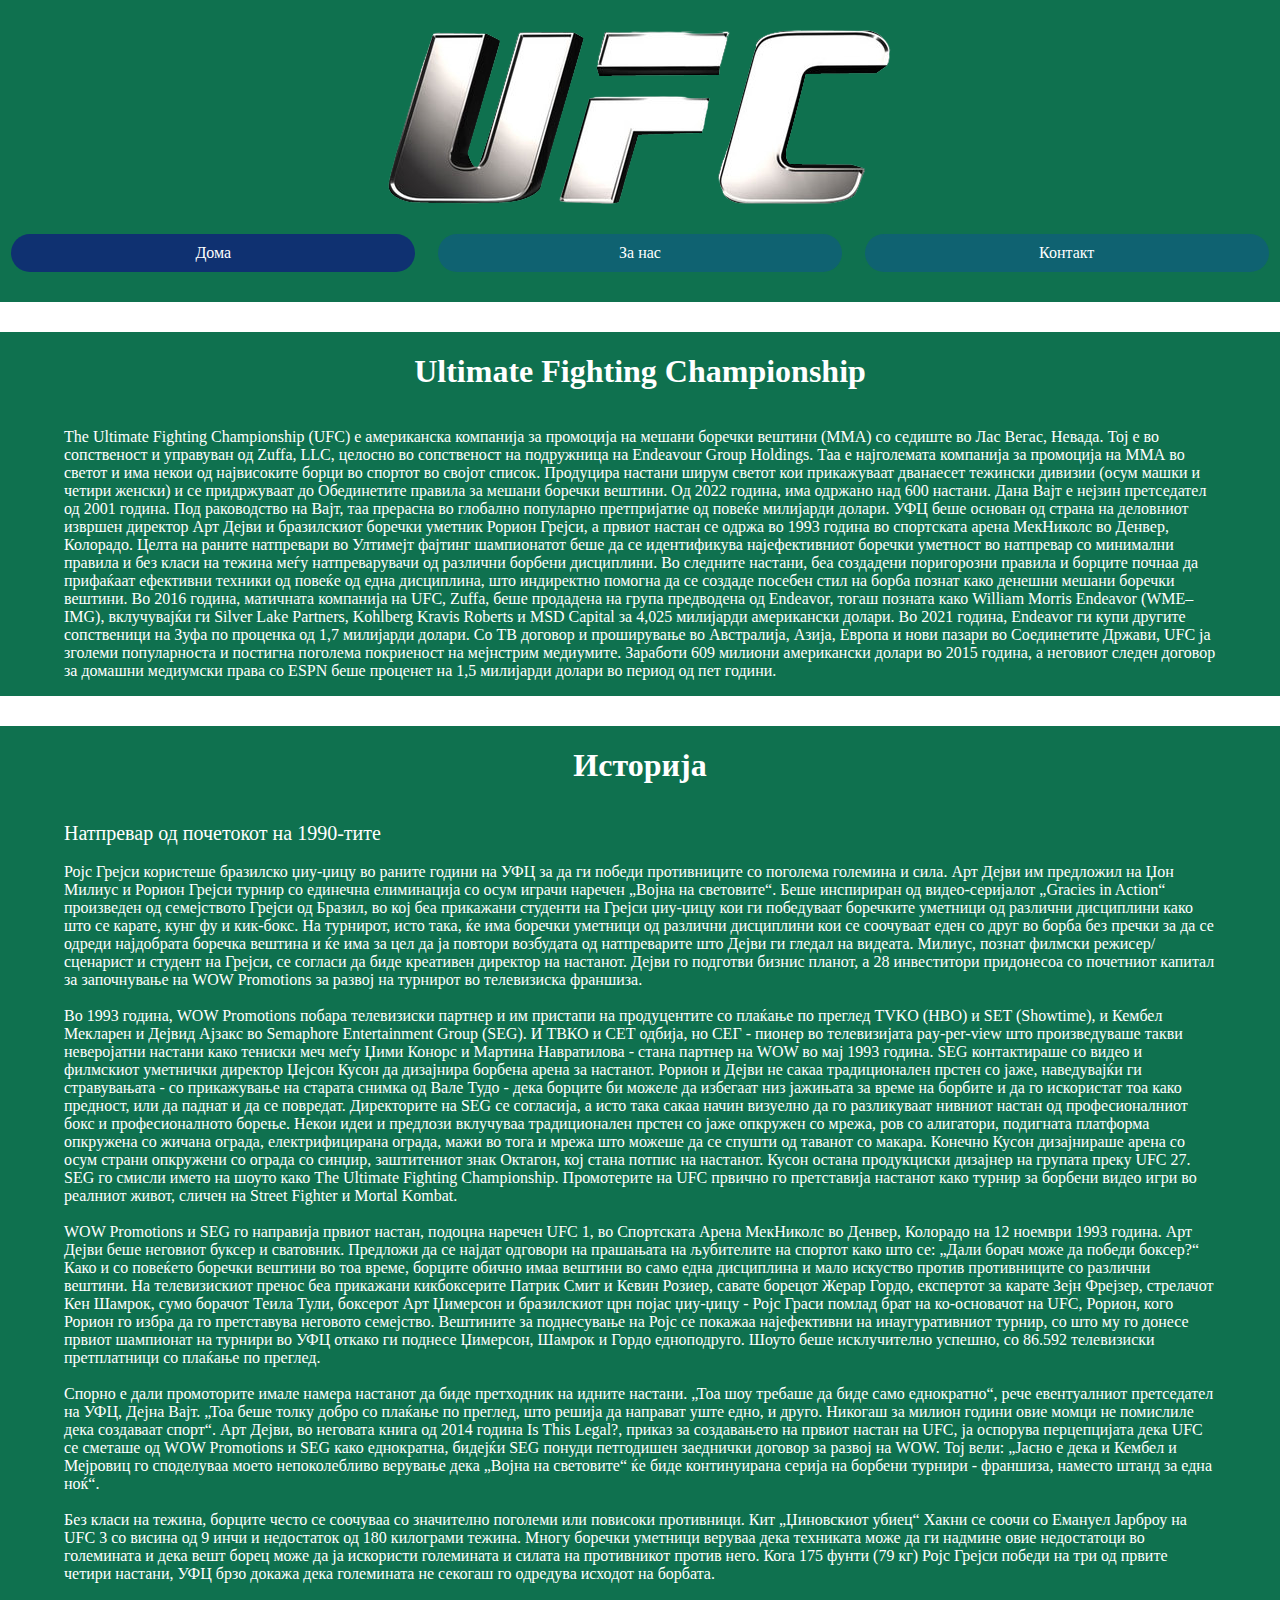
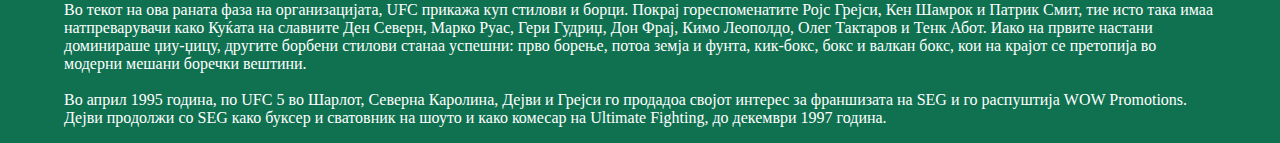
<file: index.html>
<!DOCTYPE html>
<html lang="en">
<head>
    <meta charset="UTF-8">
    <title>Title</title>
    <link href="style.css" rel="stylesheet">

</head>
<body>
<div class="mainContainer">
    <div class="logo">
        <img src="photos/logo.png" alt="Logo">
    </div>
    <div class="navigation">
        <a href="index.html" style="background: #0F3171;">Дома</a>
        <a href="about.html">За нас</a>
        <a href="contact.html">Контакт</a>
    </div>
    <div class="content">
        <h1 class="ufc_heading">Ultimate Fighting Championship</h1>
        <p>
            The Ultimate Fighting Championship (UFC) е американска компанија за промоција на мешани боречки вештини (MMA) со седиште во Лас Вегас, Невада. Тој е во сопственост и управуван од Zuffa, LLC, целосно во сопственост на подружница на Endeavour Group Holdings. Таа е најголемата компанија за промоција на ММА во светот и има некои од највисоките борци во спортот во својот список. Продуцира настани ширум светот кои прикажуваат дванаесет тежински дивизии (осум машки и четири женски) и се придржуваат до Обединетите правила за мешани боречки вештини. Од 2022 година, има одржано над 600 настани. Дана Вајт е нејзин претседател од 2001 година. Под раководство на Вајт, таа прерасна во глобално популарно претпријатие од повеќе милијарди долари.

            УФЦ беше основан од страна на деловниот извршен директор Арт Дејви и бразилскиот боречки уметник Рорион Грејси, а првиот настан се одржа во 1993 година во спортската арена МекНиколс во Денвер, Колорадо. Целта на раните натпревари во Ултимејт фајтинг шампионатот беше да се идентификува најефективниот боречки уметност во натпревар со минимални правила и без класи на тежина меѓу натпреварувачи од различни борбени дисциплини. Во следните настани, беа создадени поригорозни правила и борците почнаа да прифаќаат ефективни техники од повеќе од една дисциплина, што индиректно помогна да се создаде посебен стил на борба познат како денешни мешани боречки вештини. Во 2016 година, матичната компанија на UFC, Zuffa, беше продадена на група предводена од Endeavor, тогаш позната како William Morris Endeavor (WME–IMG), вклучувајќи ги Silver Lake Partners, Kohlberg Kravis Roberts и MSD Capital за 4,025 милијарди американски долари. Во 2021 година, Endeavor ги купи другите сопственици на Зуфа по проценка од 1,7 милијарди долари.

            Со ТВ договор и проширување во Австралија, Азија, Европа и нови пазари во Соединетите Држави, UFC ја зголеми популарноста и постигна поголема покриеност на мејнстрим медиумите. Заработи 609 милиони американски долари во 2015 година, а неговиот следен договор за домашни медиумски права со ESPN беше проценет на 1,5 милијарди долари во период од пет години.
        </p>
    </div>
    <div class="content">
        <h1 class="ufc_heading">Историја</h1>
        <p>
           <span style="font-size: 20px"> Натпревар од почетокот на 1990-тите </span> <br> <br>

            Ројс Грејси користеше бразилско џиу-џицу во раните години на УФЦ за да ги победи противниците со поголема големина и сила.
            Арт Дејви им предложил на Џон Милиус и Рорион Грејси турнир со единечна елиминација со осум играчи наречен „Војна на световите“. Беше инспириран од видео-серијалот „Gracies in Action“ произведен од семејството Грејси од Бразил, во кој беа прикажани студенти на Грејси џиу-џицу кои ги победуваат боречките уметници од различни дисциплини како што се карате, кунг фу и кик-бокс. На турнирот, исто така, ќе има боречки уметници од различни дисциплини кои се соочуваат еден со друг во борба без пречки за да се одреди најдобрата боречка вештина и ќе има за цел да ја повтори возбудата од натпреварите што Дејви ги гледал на видеата. Милиус, познат филмски режисер/сценарист и студент на Грејси, се согласи да биде креативен директор на настанот. Дејви го подготви бизнис планот, а 28 инвеститори придонесоа со почетниот капитал за започнување на WOW Promotions за развој на турнирот во телевизиска франшиза.
            <br> <br>
            Во 1993 година, WOW Promotions побара телевизиски партнер и им пристапи на продуцентите со плаќање по преглед TVKO (HBO) и SET (Showtime), и Кембел Мекларен и Дејвид Ајзакс во Semaphore Entertainment Group (SEG). И ТВКО и СЕТ одбија, но СЕГ - пионер во телевизијата pay-per-view што произведуваше такви неверојатни настани како тениски меч меѓу Џими Конорс и Мартина Навратилова - стана партнер на WOW во мај 1993 година. SEG контактираше со видео и филмскиот уметнички директор Џејсон Кусон да дизајнира борбена арена за настанот. Рорион и Дејви не сакаа традиционален прстен со јаже, наведувајќи ги стравувањата - со прикажување на старата снимка од Вале Тудо - дека борците би можеле да избегаат низ јажињата за време на борбите и да го искористат тоа како предност, или да паднат и да се повредат. Директорите на SEG се согласија, а исто така сакаа начин визуелно да го разликуваат нивниот настан од професионалниот бокс и професионалното борење. Некои идеи и предлози вклучуваа традиционален прстен со јаже опкружен со мрежа, ров со алигатори, подигната платформа опкружена со жичана ограда, електрифицирана ограда, мажи во тога и мрежа што можеше да се спушти од таванот со макара. Конечно Кусон дизајнираше арена со осум страни опкружени со ограда со синџир, заштитениот знак Октагон, кој стана потпис на настанот. Кусон остана продукциски дизајнер на групата преку UFC 27. SEG го смисли името на шоуто како The Ultimate Fighting Championship. Промотерите на UFC првично го претставија настанот како турнир за борбени видео игри во реалниот живот, сличен на Street Fighter и Mortal Kombat.
            <br> <br>
            WOW Promotions и SEG го направија првиот настан, подоцна наречен UFC 1, во Спортската Арена МекНиколс во Денвер, Колорадо на 12 ноември 1993 година. Арт Дејви беше неговиот буксер и сватовник. Предложи да се најдат одговори на прашањата на љубителите на спортот како што се: „Дали борач може да победи боксер?“ Како и со повеќето боречки вештини во тоа време, борците обично имаа вештини во само една дисциплина и мало искуство против противниците со различни вештини. На телевизискиот пренос беа прикажани кикбоксерите Патрик Смит и Кевин Розиер, савате борецот Жерар Гордо, експертот за карате Зејн Фрејзер, стрелачот Кен Шамрок, сумо борачот Теила Тули, боксерот Арт Џимерсон и бразилскиот црн појас џиу-џицу - Ројс Граси помлад брат на ко-основачот на UFC, Рорион, кого Рорион го избра да го претставува неговото семејство. Вештините за поднесување на Ројс се покажаа најефективни на инаугуративниот турнир, со што му го донесе првиот шампионат на турнири во УФЦ откако ги поднесе Џимерсон, Шамрок и Гордо едноподруго. Шоуто беше исклучително успешно, со 86.592 телевизиски претплатници со плаќање по преглед.
            <br> <br>

            Спорно е дали промоторите имале намера настанот да биде претходник на идните настани. „Тоа шоу требаше да биде само еднократно“, рече евентуалниот претседател на УФЦ, Дејна Вајт. „Тоа беше толку добро со плаќање по преглед, што решија да направат уште едно, и друго. Никогаш за милион години овие момци не помислиле дека создаваат спорт“. Арт Дејви, во неговата книга од 2014 година Is This Legal?, приказ за создавањето на првиот настан на UFC, ја оспорува перцепцијата дека UFC се сметаше од WOW Promotions и SEG како еднократна, бидејќи SEG понуди петгодишен заеднички договор за развој на WOW. Тој вели: „Јасно е дека и Кембел и Мејровиц го споделуваа моето непоколебливо верување дека „Војна на световите“ ќе биде континуирана серија на борбени турнири - франшиза, наместо штанд за една ноќ“.
            <br> <br>

            Без класи на тежина, борците често се соочуваа со значително поголеми или повисоки противници. Кит „Џиновскиот убиец“ Хакни се соочи со Емануел Јарброу на UFC 3 со висина од 9 инчи и недостаток од 180 килограми тежина. Многу боречки уметници веруваа дека техниката може да ги надмине овие недостатоци во големината и дека вешт борец може да ја искористи големината и силата на противникот против него. Кога 175 фунти (79 кг) Ројс Грејси победи на три од првите четири настани, УФЦ брзо докажа дека големината не секогаш го одредува исходот на борбата.
            <br> <br>

            Во текот на ова раната фаза на организацијата, UFC прикажа куп стилови и борци. Покрај гореспоменатите Ројс Грејси, Кен Шамрок и Патрик Смит, тие исто така имаа натпреварувачи како Куќата на славните Ден Северн, Марко Руас, Гери Гудриџ, Дон Фрај, Кимо Леополдо, Олег Тактаров и Тенк Абот. Иако на првите настани доминираше џиу-џицу, другите борбени стилови станаа успешни: прво борење, потоа земја и фунта, кик-бокс, бокс и валкан бокс, кои на крајот се претопија во модерни мешани боречки вештини.
            <br> <br>

            Во април 1995 година, по UFC 5 во Шарлот, Северна Каролина, Дејви и Грејси го продадоа својот интерес за франшизата на SEG и го распуштија WOW Promotions. Дејви продолжи со SEG како буксер и сватовник на шоуто и како комесар на Ultimate Fighting, до декември 1997 година.
        </p>
    </div>

</div>


</body>
</html>
</file>
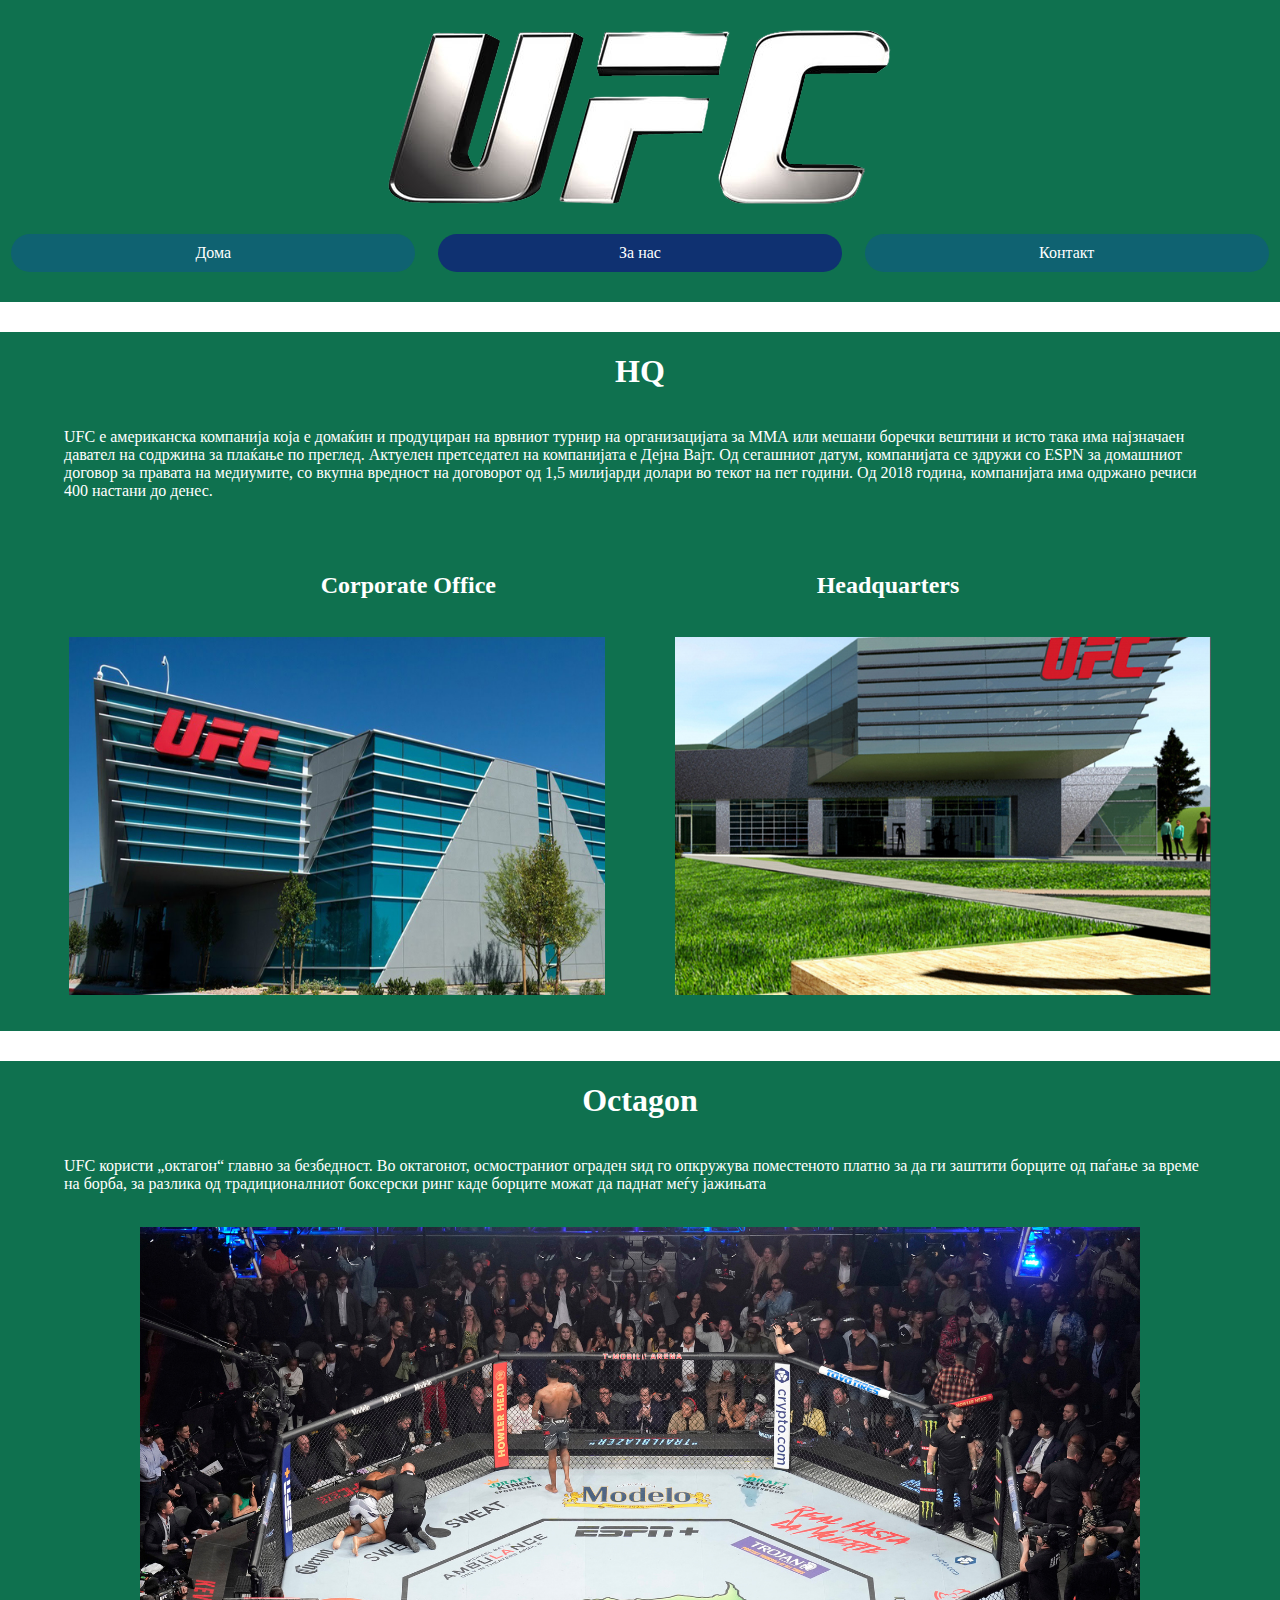
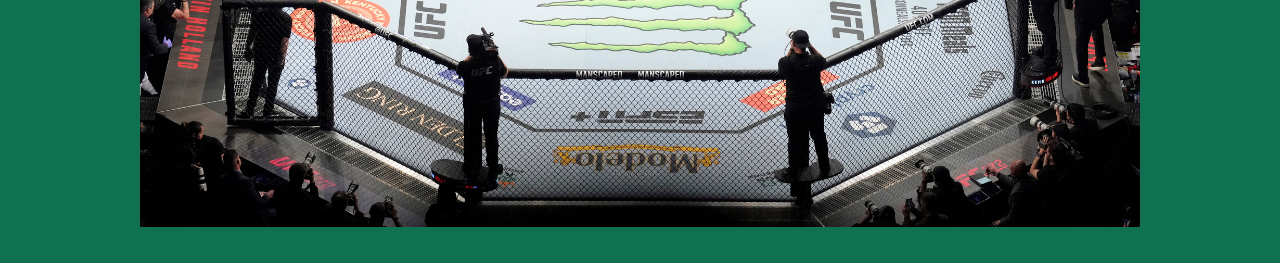
<file: about.html>
<!DOCTYPE html>
<html lang="en">
<head>
    <meta charset="UTF-8">
    <title>Title</title>
    <link href="style.css" rel="stylesheet">

</head>
<body>
<div class="mainContainer">
    <div class="logo">
        <img src="photos/logo.png" alt="Logo">
    </div>
    <div class="navigation">
        <a href="index.html" >Дома</a>
        <a href="about.html" style="background: #0F3171;">За нас</a>
        <a href="contact.html">Контакт</a>
    </div>
    <div class="content">
        <h1 class="ufc_heading">HQ</h1>
        <p>
            UFC е американска компанија која е домаќин и продуциран на врвниот турнир на организацијата за ММА или мешани боречки вештини и исто така има најзначаен давател на содржина за плаќање по преглед. Актуелен претседател на компанијата е Дејна Вајт. Од сегашниот датум, компанијата се здружи со ESPN за домашниот договор за правата на медиумите, со вкупна вредност на договорот од 1,5 милијарди долари во текот на пет години. Од 2018 година, компанијата има одржано речиси 400 настани до денес.        </p>
        <br>
        <br>

        <div class="hq_photos" >
                <h2>Corporate Office</h2>
                <h2>Headquarters</h2>
        </div>
        <br>
        <div class="hq_photos">
            <img src="photos/UFC-Corporate-Office-Photo.jpg" alt="HQ" width="536" height="358">
            <img src="photos/UFC-Headquarters-Photo.jpg" alt="Corp"  width="536" height="358">
        </div>
        <br>
        <br>
    </div>
    <div class="content">
        <h1 class="ufc_heading">Octagon</h1>
        <p>
            UFC користи „октагон“ главно за безбедност. Во октагонот, осмостраниот ограден ѕид го опкружува поместеното платно за да ги заштити борците од паѓање за време на борба, за разлика од традиционалниот боксерски ринг каде борците можат да паднат меѓу јажињата
        <br>
        <br>
        <div class="hq_photos">
            <img src="photos/UFC-272.png" alt="HQ">
        </div>
        <br>
        <br>
    </div>

</div>


</body>
</html>
</file>
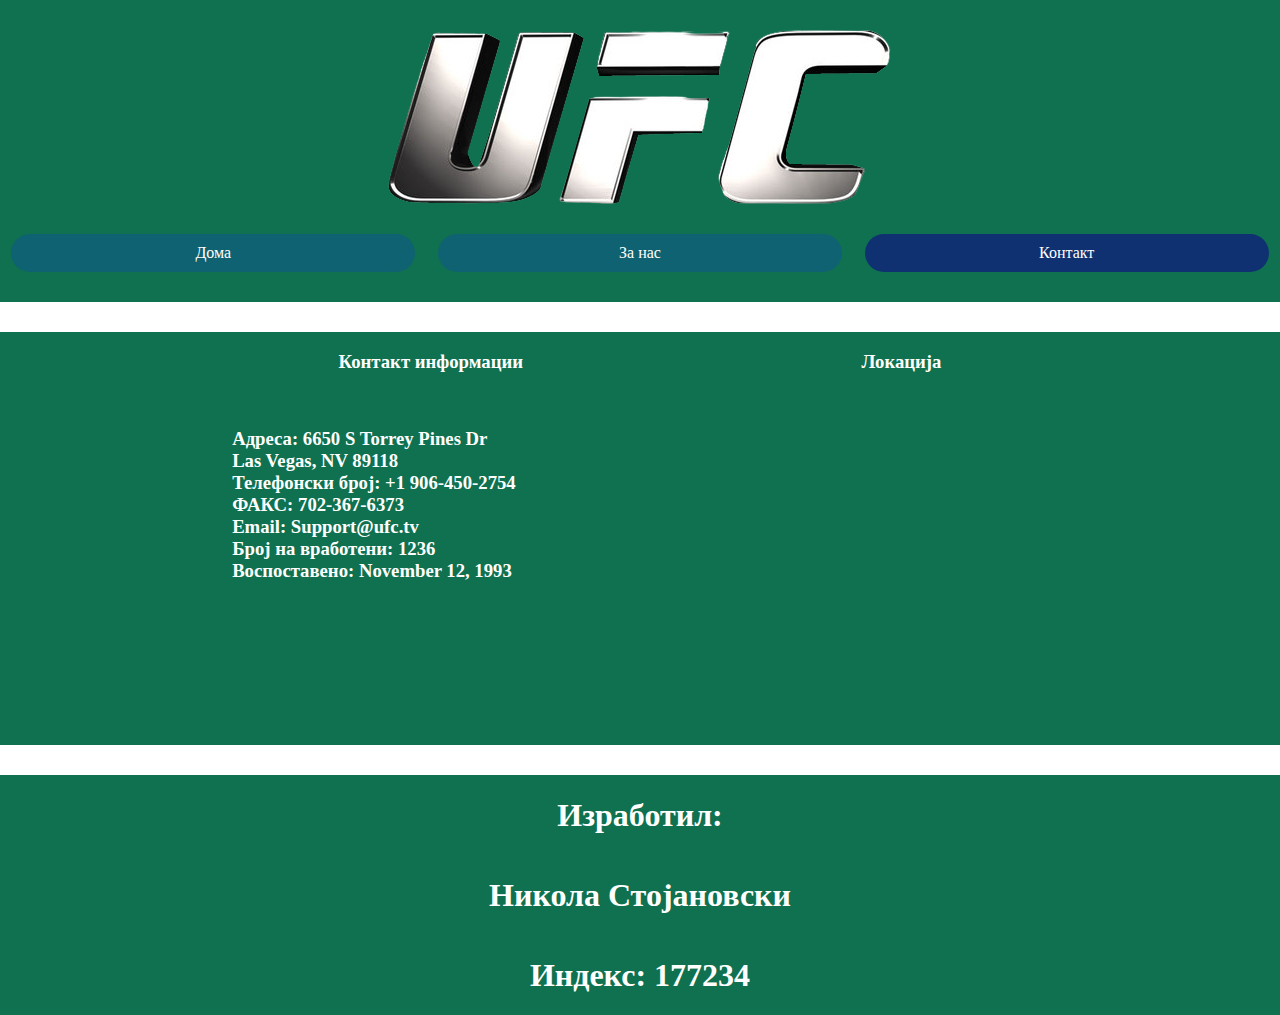
<file: contact.html>
<!DOCTYPE html>
<html lang="en">
<head>
    <meta charset="UTF-8">
    <title>Title</title>
    <link href="style.css" rel="stylesheet">

</head>
<body>
<div class="mainContainer">
    <div class="logo">
        <img src="photos/logo.png" alt="Log">
    </div>
    <div class="navigation">
        <a href="index.html" >Дома</a>
        <a href="about.html">За нас</a>
        <a href="contact.html" style="background: #0F3171;">Контакт</a>
    </div>
    <div class="content">

        <div class="hq_photos">
            <h3>Контакт информации</h3>
            <h3>Локација</h3>
        </div>
        <br>
        <div class="hq_photos">
            <h3>
                Адреса: 6650 S Torrey Pines Dr <br>
                Las Vegas, NV 89118     <br>
                Телефонски број: +1 906-450-2754 <br>
                ФАКС: 702-367-6373 <br>
                Email: Support@ufc.tv <br>
                Број на вработени: 1236 <br>
                Воспоставено: November 12, 1993 <br>
            </h3>
            <iframe src="https://www.google.com/maps/embed?pb=!1m18!1m12!1m3!1d825167.600643853!2d-115.86002632542268!3d36.110281749234474!2m3!1f0!2f0!3f0!3m2!1i1024!2i768!4f13.1!3m3!1m2!1s0x80c8c69c88c3a98f%3A0x50a82736d7fbe0d!2sUFC%20TRAINING%20CENTER!5e0!3m2!1sen!2smk!4v1653473614598!5m2!1sen!2smk" width="300" height="300" style="border:0;" allowfullscreen="" loading="lazy" referrerpolicy="no-referrer-when-downgrade"></iframe>


        </div>
        <br>
        <br>
    </div>
    <div class="content">
        <h1 class="ufc_heading">Изработил:</h1>
        <h1 class="ufc_heading">Никола Стојановски</h1>
        <h1 class="ufc_heading">Индекс: 177234</h1>





    </div>


</div>


</body>
</html>
</file>
<file: style.css>
body{
    margin: 0;
    padding: 0;
    color: white;

}
/* Main container*/

.mainContainer{
    display: flex;
    flex-direction: column;
    flex-wrap: wrap;
    justify-content: center;

}

/* Content*/

.content{
    background: #0F714F;
    margin-top: 30px;
    display: flex;
    flex-direction: column;
    flex-wrap: wrap;
    justify-content: center;
    align-items: center;

}
.content p{
    width: 90%;
    align-self: center;
}
.ufc_heading{
    text-align: center;
}
/* Logo*/

.logo{
    display: flex;
    flex-direction: column;
    flex-wrap: wrap;
    justify-content: center;
    background: #0F714F;

}
.logo img{
    width: 840px;
    height: 234px;
    align-self: center;
}
/* Navigation*/
.navigation{
    display: flex;
    flex-direction: row;
    flex-wrap: wrap;
    justify-content: space-around;
    margin: 0;
    width: 100%;
    background: #0F714F;
    padding: 0 0 30px;

}
.navigation a {
    padding: 10px;
    text-decoration: none;
    background: #0F6271;
    border-radius: 100px;
    width: 30%;
    text-align: center;
    color: white;


}

.navigation a:active{
    color: white;
}

.navigation a:hover{
    background: #0F3171;
}
/*About*/
.hq_photos{
    width: 100%;
    display: flex;
    flex-direction: row;
    flex-wrap: wrap;
    justify-content: space-evenly;

}
</file>
